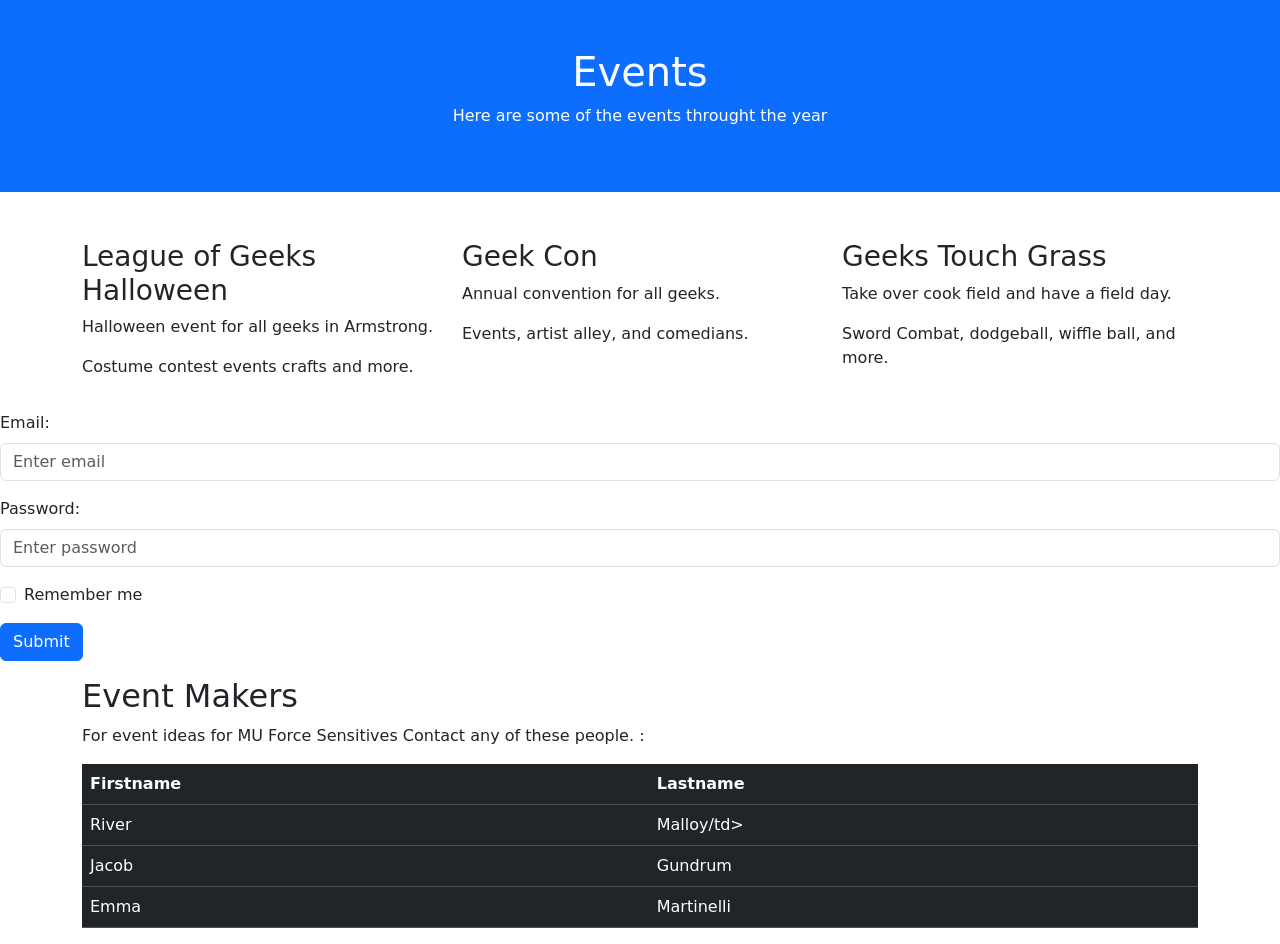
<file: bootstrap.html>
<!DOCTYPE html>
<html lang="en">
<head>
  <title>Bootstrap 5 Example</title>
  <meta charset="utf-8">
  <meta name="viewport" content="width=device-width, initial-scale=1">
  <link href="https://cdn.jsdelivr.net/npm/bootstrap@5.3.3/dist/css/bootstrap.min.css" rel="stylesheet">
  <script src="https://cdn.jsdelivr.net/npm/bootstrap@5.3.3/dist/js/bootstrap.bundle.min.js"></script>
</head>
<body>

<div class="container-fluid p-5 bg-primary text-white text-center">
  <h1>Events </h1>
  <p>Here are some of the events throught the year</p> 
</div>
  
<div class="container mt-5">
  <div class="row">
    <div class="col-sm-4">
      <h3>League of Geeks Halloween</h3>
      <p>Halloween event for all geeks in Armstrong.</p>
      <p>Costume contest events crafts and more. </p>
    </div>
    <div class="col-sm-4">
      <h3>Geek Con</h3>
      <p>Annual convention for all geeks. </p>
      <p>Events, artist alley, and comedians. </p>
    </div>
    <div class="col-sm-4">
      <h3>Geeks Touch Grass</h3>        
      <p>Take over cook field and have a field day.</p>
      <p>Sword Combat, dodgeball, wiffle ball, and more.</p>
    </div>
  </div>
</div>


<form action="/action_page.php">
  <div class="mb-3 mt-3">
    <label for="email" class="form-label">Email:</label>
    <input type="email" class="form-control" id="email" placeholder="Enter email" name="email">
  </div>
  <div class="mb-3">
    <label for="pwd" class="form-label">Password:</label>
    <input type="password" class="form-control" id="pwd" placeholder="Enter password" name="pswd">
  </div>
  <div class="form-check mb-3">
    <label class="form-check-label">
      <input class="form-check-input" type="checkbox" name="remember"> Remember me
    </label>
  </div>
  <button type="submit" class="btn btn-primary">Submit</button>
</form>

<div class="container mt-3">
  <h2>Event Makers</h2>
  <p>For event ideas for MU Force Sensitives Contact any of these people. :</p>            
  <table class="table table-dark">
    <thead>
      <tr>
        <th>Firstname</th>
        <th>Lastname</th>
          </tr>
    </thead>
    <tbody>
      <tr>
        <td>River</td>
        <td>Malloy/td>
      </tr>
      <tr>
        <td>Jacob</td>
        <td>Gundrum</td>
      </tr>
      <tr>
        <td>Emma</td>
        <td>Martinelli</td>
      </tr>
    </tbody>
  </table>
</div>


</body>
</html>
</file>
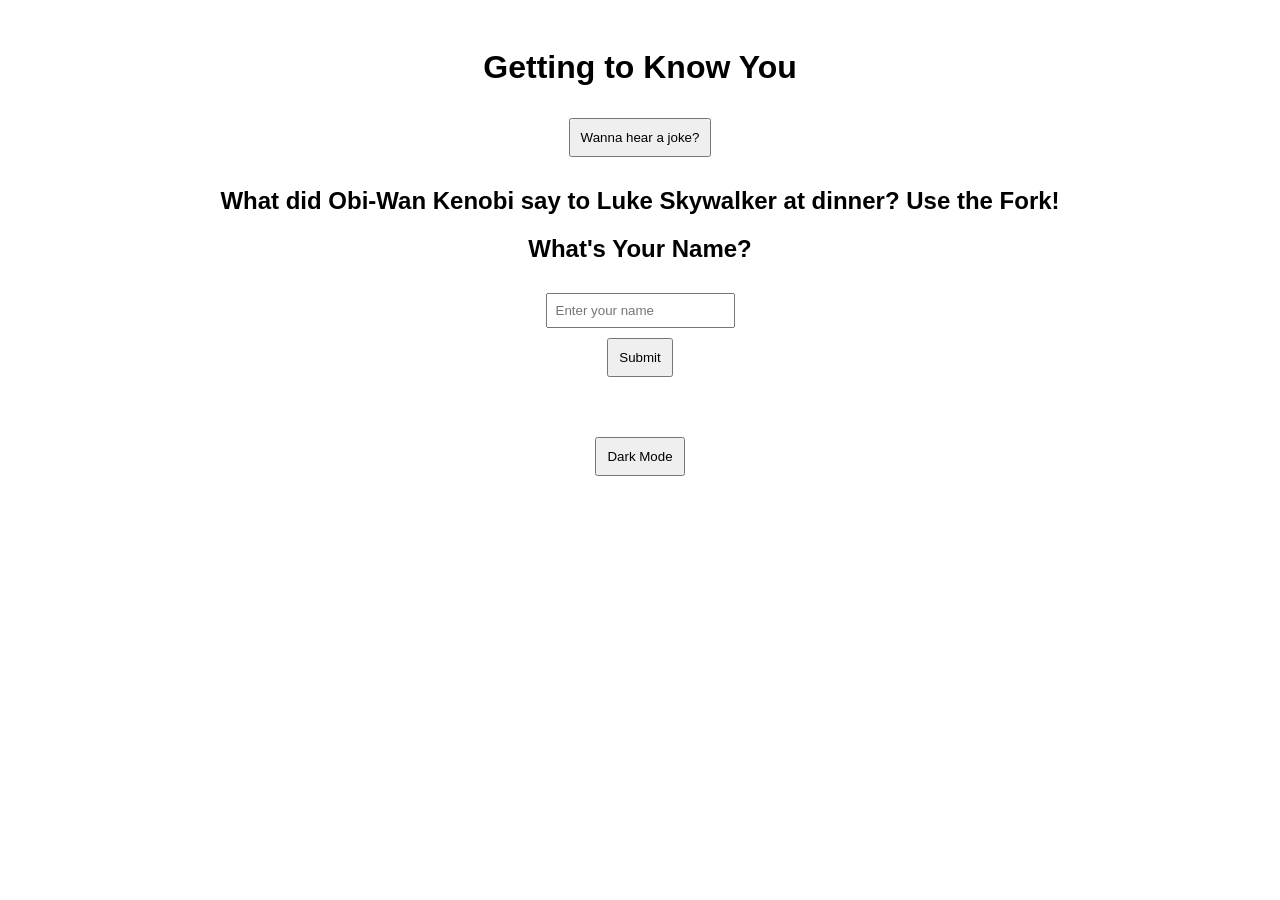
<file: jQuery.html>
<!DOCTYPE html>
<html lang="en">
<head>
  <meta charset="UTF-8">
  <title>Get to Know You</title>

  <!-- jQuery CDN -->
  <script src="https://ajax.googleapis.com/ajax/libs/jquery/3.7.1/jquery.min.js"></script>

  <style>
    body {
      font-family: Arial, sans-serif;
      background-color: white;
      color: black;
      text-align: center;
      padding: 20px;
    }

    .dark-mode {
      background-color: #121212;
      color: white;
    }

    .text-box {
      font-size: 24px;
      margin: 20px;
      font-weight: bold;
    }

    input {
      padding: 8px;
      margin-top: 10px;
    }

    button {
      padding: 10px;
      margin: 10px;
      cursor: pointer;
    }

    /* Push dark mode button to bottom */
    #darkModeBtn {
      display: block;
      margin: 50px auto 0 auto;
    }
  </style>
</head>
<body>

  <h1>Getting to Know You</h1>

  <!-- Text Toggle -->
  <button id="toggleTextBtn">Wanna hear a joke?</button>

  <div class="text-box">What did Obi-Wan Kenobi say to Luke Skywalker at dinner? Use the Fork!</div>

  <!-- Form Interaction -->
  <h2>What's Your Name?</h2>
  <form id="myForm">
    <input type="text" id="nameInput" placeholder="Enter your name">
    <br>
    <button type="submit">Submit</button>
  </form>

  <p id="output"></p>

  <!-- Dark Mode Toggle -->
  <button id="darkModeBtn">Dark Mode</button>

  <script>
    $(document).ready(function(){

      // Dark Mode Toggle
      $("#darkModeBtn").click(function(){
        $("body").toggleClass("dark-mode");
      });

      // Hide/Show Text
      $("#toggleTextBtn").click(function(){
        $(".text-box").fadeToggle();
      });

      // Form Interaction
      $("#myForm").submit(function(event){
        event.preventDefault();

        let name = $("#nameInput").val();

        if(name === ""){
          $("#output").text("Please enter your name!");
        } else {
          $("#output").text("Hello, " + name + "!");
        }
      });

      // Live typing feedback
      $("#nameInput").on("keyup", function(){
        $("#output").text("Typing: " + $(this).val());
      });

    });
  </script>

</body>
</html>
</file>
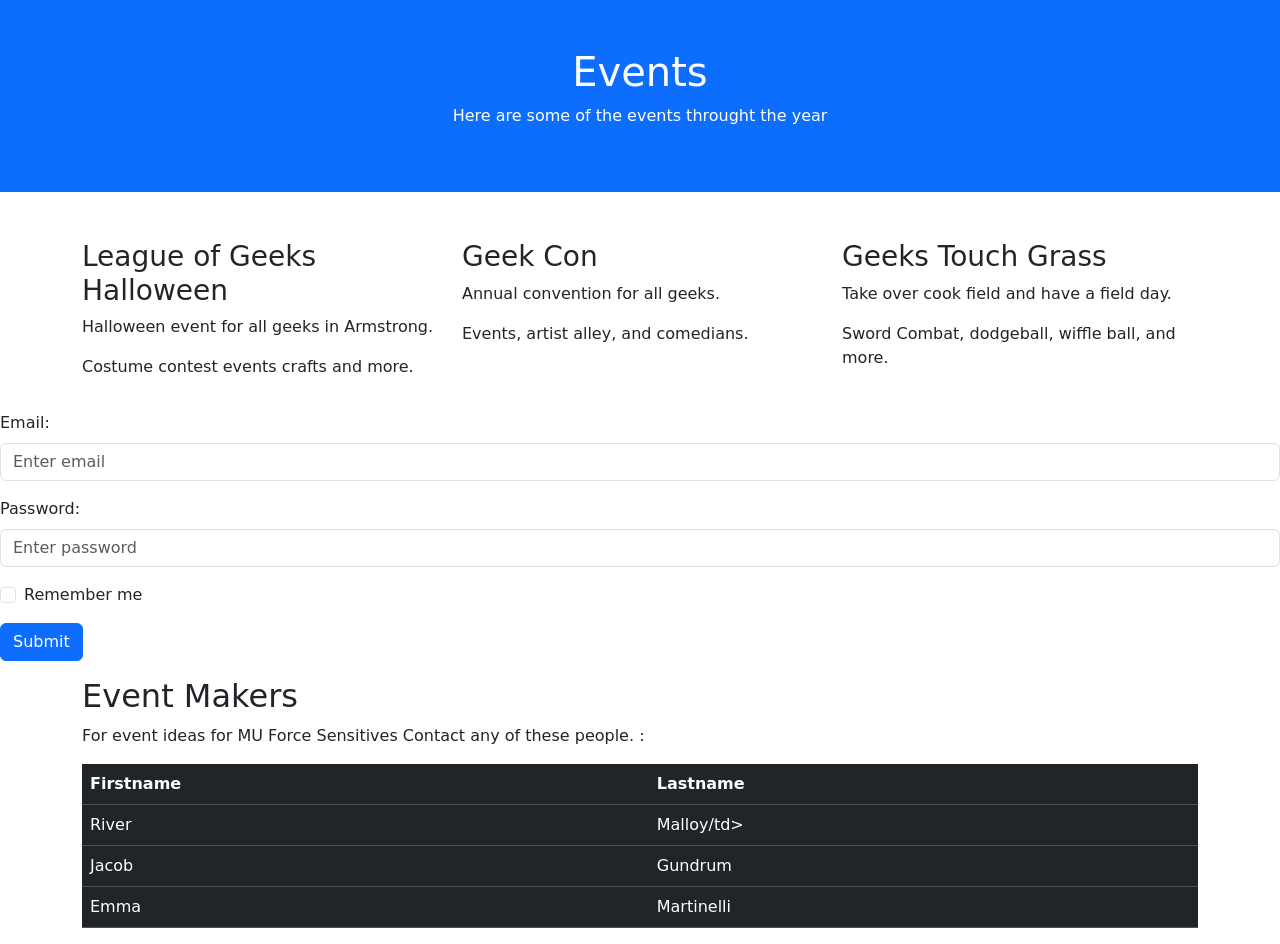
<file: Jacob_Gundrum/bootstrap.html>
<!DOCTYPE html>
<html lang="en">
<head>
  <title>Bootstrap 5 Example</title>
  <meta charset="utf-8">
  <meta name="viewport" content="width=device-width, initial-scale=1">
  <link href="https://cdn.jsdelivr.net/npm/bootstrap@5.3.3/dist/css/bootstrap.min.css" rel="stylesheet">
  <script src="https://cdn.jsdelivr.net/npm/bootstrap@5.3.3/dist/js/bootstrap.bundle.min.js"></script>
</head>
<body>

<div class="container-fluid p-5 bg-primary text-white text-center">
  <h1>Events </h1>
  <p>Here are some of the events throught the year</p> 
</div>
  
<div class="container mt-5">
  <div class="row">
    <div class="col-sm-4">
      <h3>League of Geeks Halloween</h3>
      <p>Halloween event for all geeks in Armstrong.</p>
      <p>Costume contest events crafts and more. </p>
    </div>
    <div class="col-sm-4">
      <h3>Geek Con</h3>
      <p>Annual convention for all geeks. </p>
      <p>Events, artist alley, and comedians. </p>
    </div>
    <div class="col-sm-4">
      <h3>Geeks Touch Grass</h3>        
      <p>Take over cook field and have a field day.</p>
      <p>Sword Combat, dodgeball, wiffle ball, and more.</p>
    </div>
  </div>
</div>


<form action="/action_page.php">
  <div class="mb-3 mt-3">
    <label for="email" class="form-label">Email:</label>
    <input type="email" class="form-control" id="email" placeholder="Enter email" name="email">
  </div>
  <div class="mb-3">
    <label for="pwd" class="form-label">Password:</label>
    <input type="password" class="form-control" id="pwd" placeholder="Enter password" name="pswd">
  </div>
  <div class="form-check mb-3">
    <label class="form-check-label">
      <input class="form-check-input" type="checkbox" name="remember"> Remember me
    </label>
  </div>
  <button type="submit" class="btn btn-primary">Submit</button>
</form>

<div class="container mt-3">
  <h2>Event Makers</h2>
  <p>For event ideas for MU Force Sensitives Contact any of these people. :</p>            
  <table class="table table-dark">
    <thead>
      <tr>
        <th>Firstname</th>
        <th>Lastname</th>
          </tr>
    </thead>
    <tbody>
      <tr>
        <td>River</td>
        <td>Malloy/td>
      </tr>
      <tr>
        <td>Jacob</td>
        <td>Gundrum</td>
      </tr>
      <tr>
        <td>Emma</td>
        <td>Martinelli</td>
      </tr>
    </tbody>
  </table>
</div>


</body>
</html>
</file>
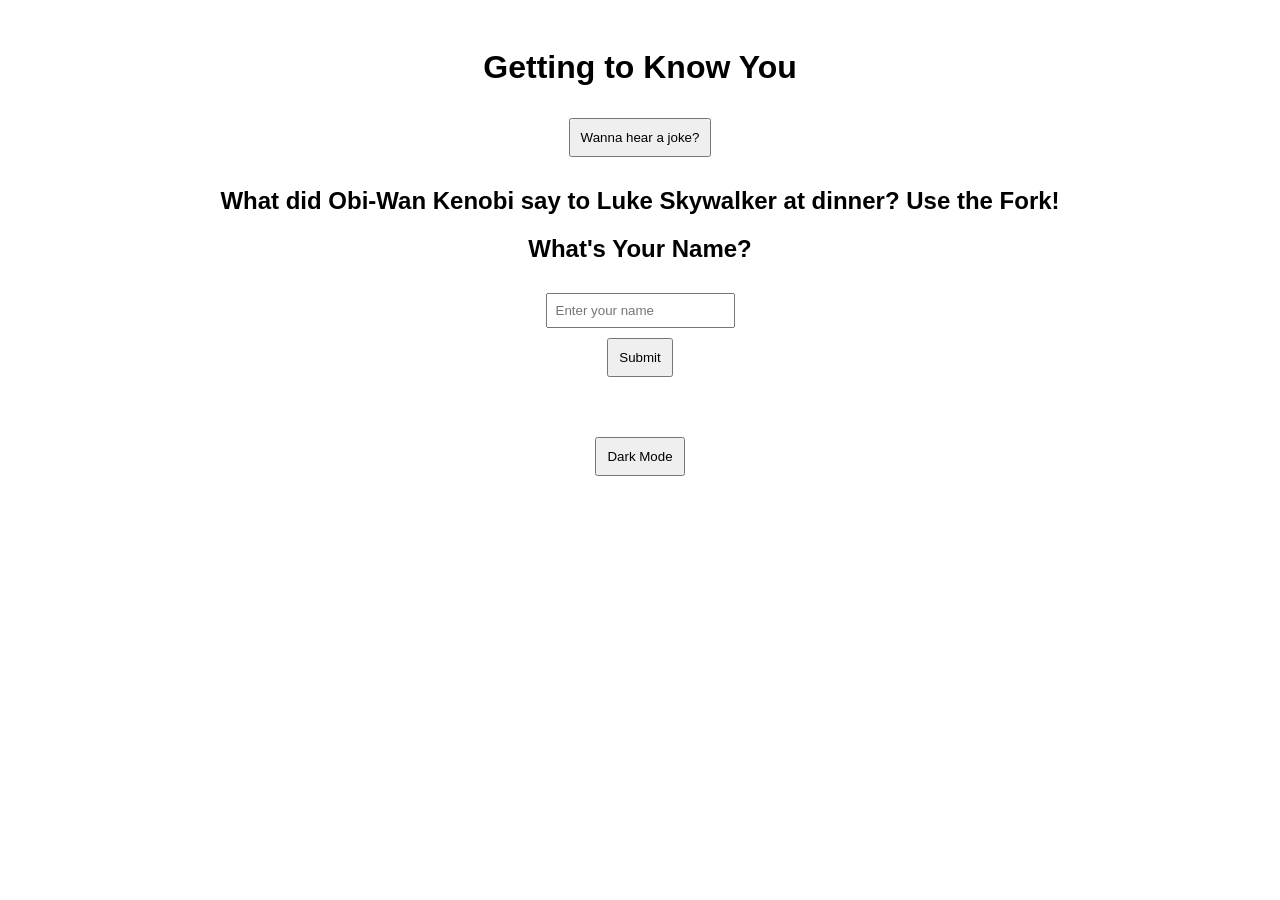
<file: Jacob_Gundrum/jquery.html>
<!DOCTYPE html>
<html lang="en">
<head>
  <meta charset="UTF-8">
  <title>Get to Know You</title>

  <!-- jQuery CDN -->
  <script src="https://ajax.googleapis.com/ajax/libs/jquery/3.7.1/jquery.min.js"></script>

  <style>
    body {
      font-family: Arial, sans-serif;
      background-color: white;
      color: black;
      text-align: center;
      padding: 20px;
    }

    .dark-mode {
      background-color: #121212;
      color: white;
    }

    .text-box {
      font-size: 24px;
      margin: 20px;
      font-weight: bold;
    }

    input {
      padding: 8px;
      margin-top: 10px;
    }

    button {
      padding: 10px;
      margin: 10px;
      cursor: pointer;
    }

    /* Push dark mode button to bottom */
    #darkModeBtn {
      display: block;
      margin: 50px auto 0 auto;
    }
  </style>
</head>
<body>

  <h1>Getting to Know You</h1>

  <!-- Text Toggle -->
  <button id="toggleTextBtn">Wanna hear a joke?</button>

  <div class="text-box">What did Obi-Wan Kenobi say to Luke Skywalker at dinner? Use the Fork!</div>

  <!-- Form Interaction -->
  <h2>What's Your Name?</h2>
  <form id="myForm">
    <input type="text" id="nameInput" placeholder="Enter your name">
    <br>
    <button type="submit">Submit</button>
  </form>

  <p id="output"></p>

  <!-- Dark Mode Toggle -->
  <button id="darkModeBtn">Dark Mode</button>

  <script>
    $(document).ready(function(){

      // Dark Mode Toggle
      $("#darkModeBtn").click(function(){
        $("body").toggleClass("dark-mode");
      });

      // Hide/Show Text
      $("#toggleTextBtn").click(function(){
        $(".text-box").fadeToggle();
      });

      // Form Interaction
      $("#myForm").submit(function(event){
        event.preventDefault();

        let name = $("#nameInput").val();

        if(name === ""){
          $("#output").text("Please enter your name!");
        } else {
          $("#output").text("Hello, " + name + "!");
        }
      });

      // Live typing feedback
      $("#nameInput").on("keyup", function(){
        $("#output").text("Typing: " + $(this).val());
      });

    });
  </script>

</body>
</html>
</file>
